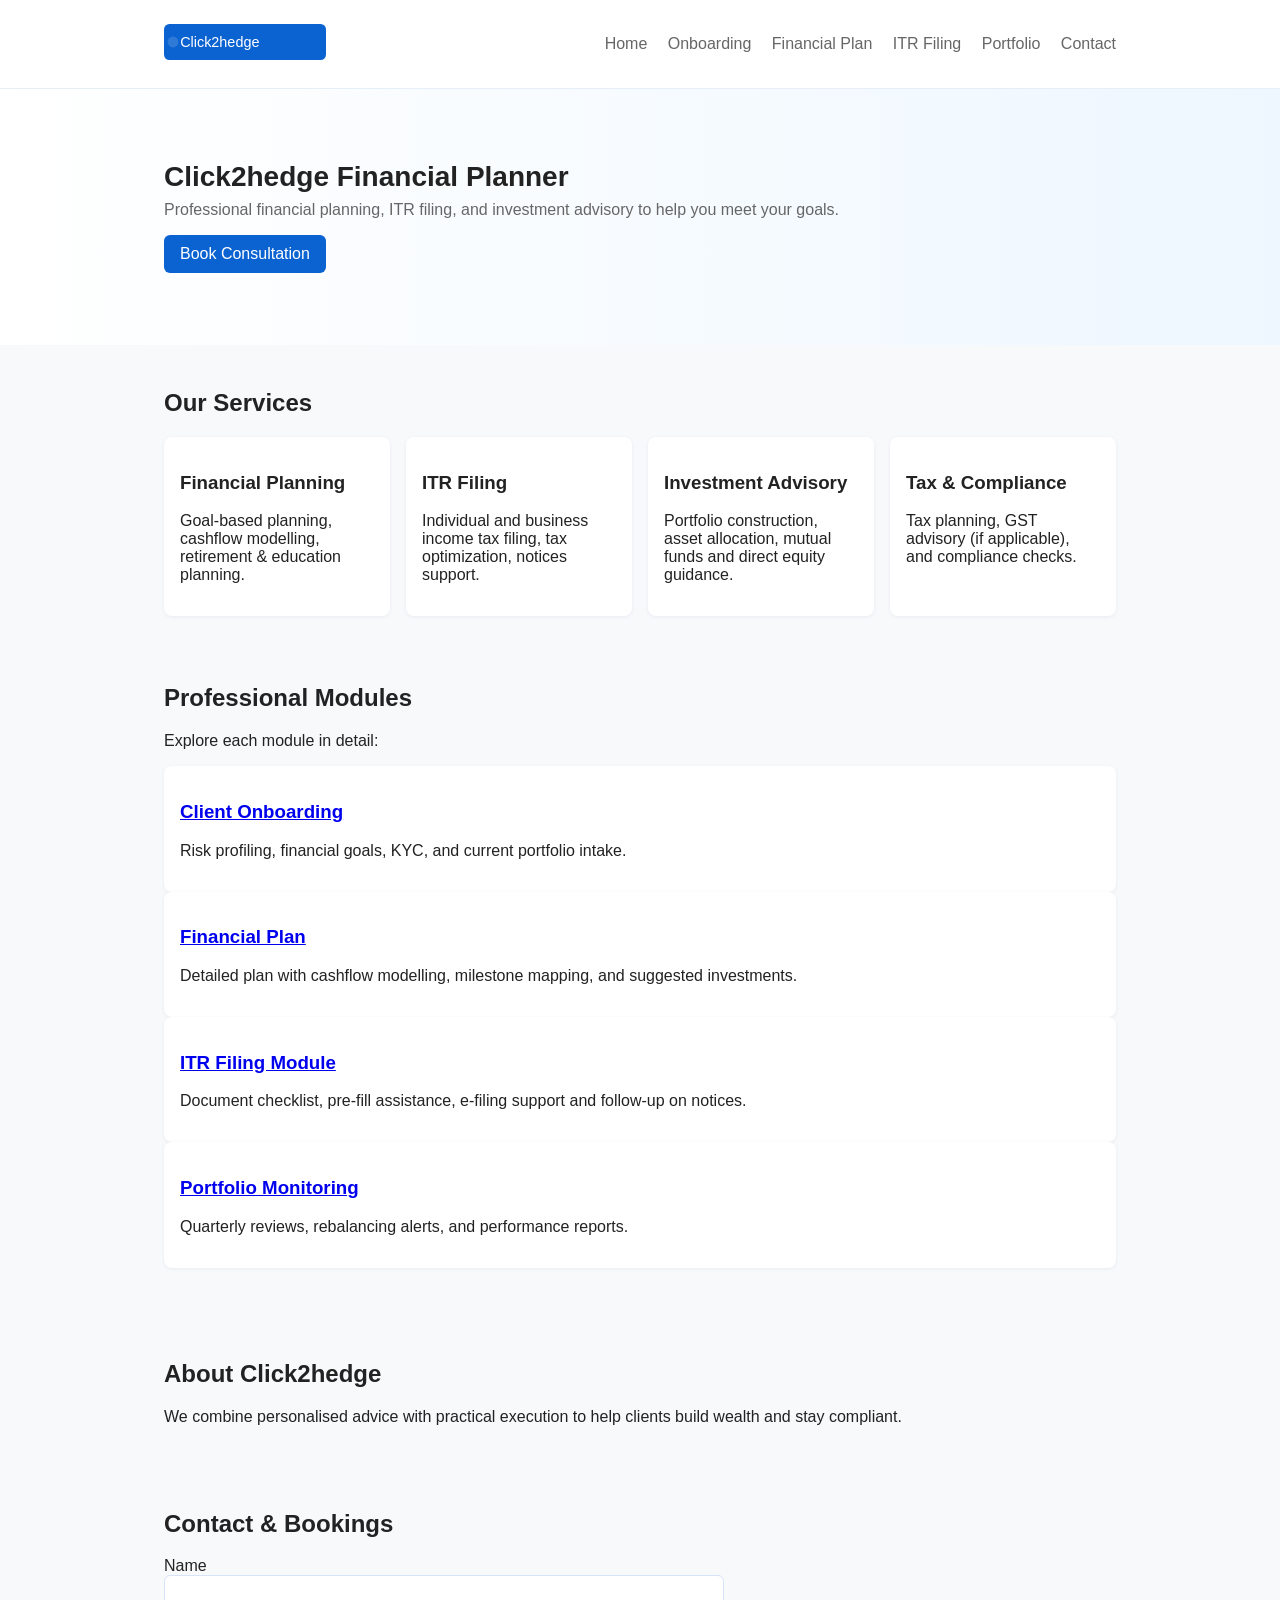
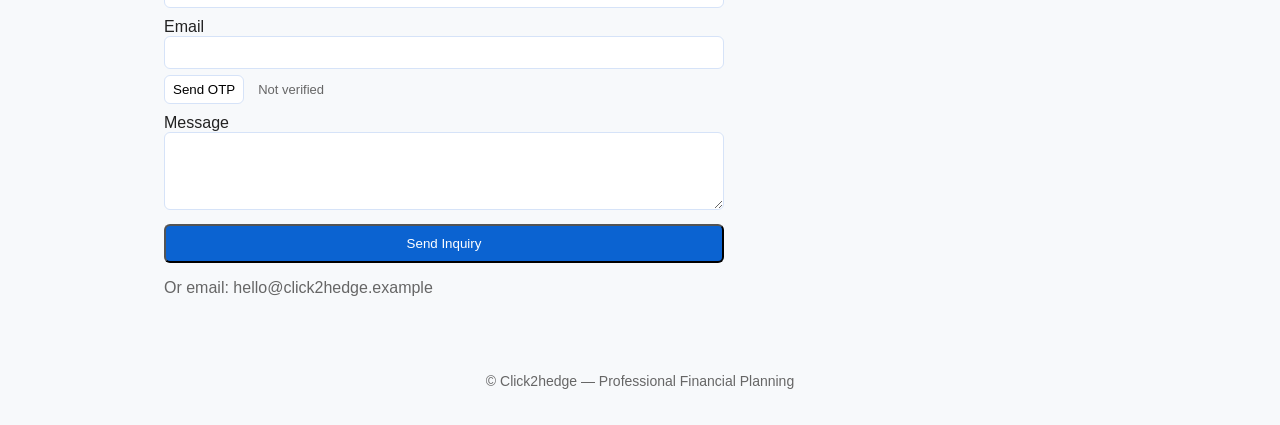
<file: index.html>
<!doctype html>
<html lang="en">
<head>
  <meta charset="utf-8">
  <meta http-equiv="refresh" content="0; URL=website/index.html">
  <title>Redirecting…</title>
  <meta name="robots" content="noindex">
  <link rel="canonical" href="/website/index.html">
  <style>body{font-family:Segoe UI,Arial,sans-serif;padding:40px;text-align:center}</style>
</head>
<body>
  <p>Redirecting to the site: <a href="website/index.html">Click2hedge homepage</a></p>
</body>
</html>
</file>
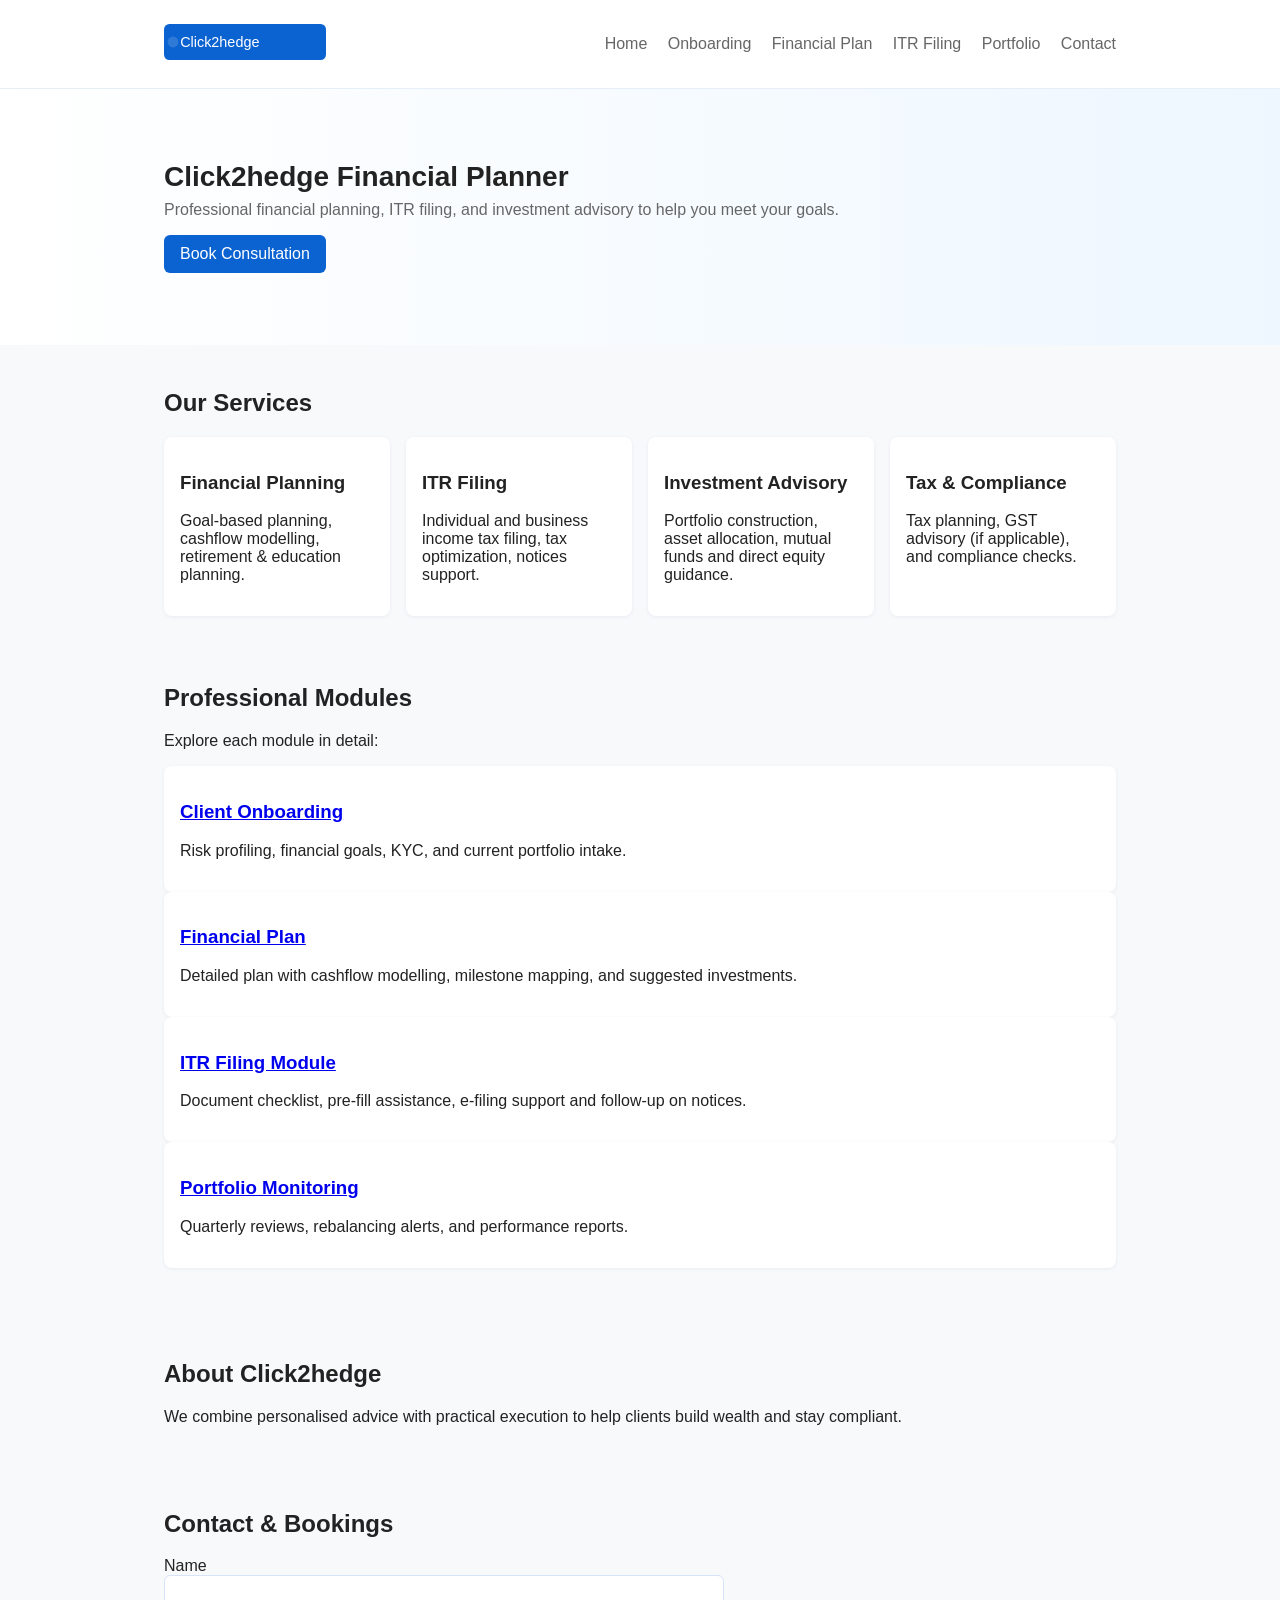
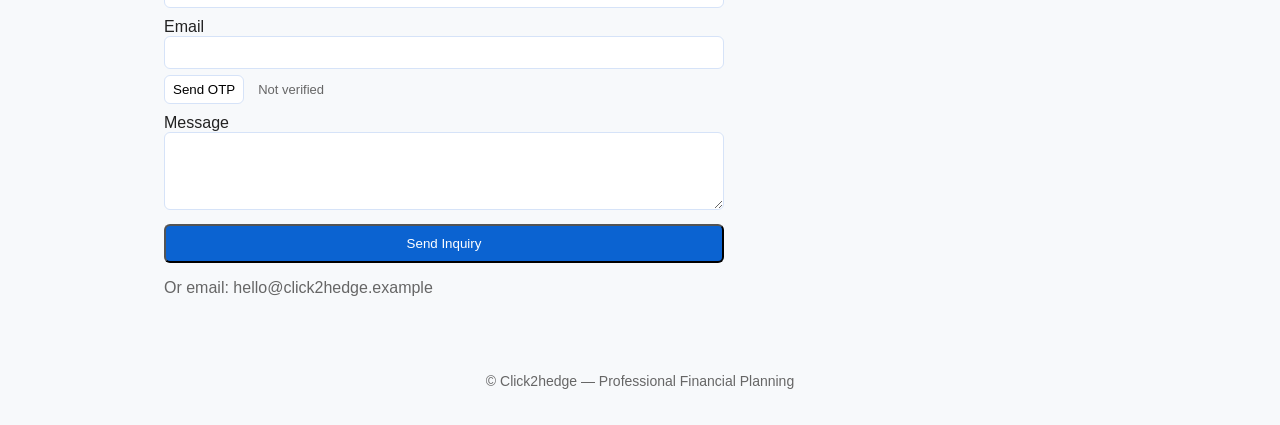
<file: website/index.html>
<!doctype html>
<html lang="en">
<head>
  <meta charset="utf-8" />
  <meta name="viewport" content="width=device-width,initial-scale=1" />
  <title>Click2hedge — Financial Planner</title>
  <link rel="stylesheet" href="styles.css">
  <meta name="description" content="Click2hedge Financial Planner — Financial planning, ITR filing, investment advisory." />
</head>
<body>
  <header class="site-header">
    <div class="container">
      <a class="logo" href="index.html"><img src="assets/logo.svg" alt="Click2hedge logo" height="36"></a>
      <nav class="nav">
        <a href="index.html">Home</a>
        <a href="onboarding.html">Onboarding</a>
        <a href="financial_plan.html">Financial Plan</a>
        <a href="itr_filing.html">ITR Filing</a>
        <a href="portfolio_monitoring.html">Portfolio</a>
        <a href="contact.html">Contact</a>
      </nav>
    </div>
  </header>

  <main>
    <section class="hero">
      <div class="container">
        <h1>Click2hedge Financial Planner</h1>
        <p>Professional financial planning, ITR filing, and investment advisory to help you meet your goals.</p>
        <a class="btn-primary" href="#contact">Book Consultation</a>
      </div>
    </section>

    <section id="services" class="container services">
      <h2>Our Services</h2>
      <div class="cards">
        <article class="card">
          <h3>Financial Planning</h3>
          <p>Goal-based planning, cashflow modelling, retirement & education planning.</p>
        </article>

        <article class="card">
          <h3>ITR Filing</h3>
          <p>Individual and business income tax filing, tax optimization, notices support.</p>
        </article>

        <article class="card">
          <h3>Investment Advisory</h3>
          <p>Portfolio construction, asset allocation, mutual funds and direct equity guidance.</p>
        </article>

        <article class="card">
          <h3>Tax & Compliance</h3>
          <p>Tax planning, GST advisory (if applicable), and compliance checks.</p>
        </article>
      </div>
    </section>

    <section id="modules" class="container modules">
      <h2>Professional Modules</h2>
      <p>Explore each module in detail:</p>
      <div class="cards">
        <article class="card"><h3><a href="onboarding.html">Client Onboarding</a></h3><p>Risk profiling, financial goals, KYC, and current portfolio intake.</p></article>
        <article class="card"><h3><a href="financial_plan.html">Financial Plan</a></h3><p>Detailed plan with cashflow modelling, milestone mapping, and suggested investments.</p></article>
        <article class="card"><h3><a href="itr_filing.html">ITR Filing Module</a></h3><p>Document checklist, pre-fill assistance, e-filing support and follow-up on notices.</p></article>
        <article class="card"><h3><a href="portfolio_monitoring.html">Portfolio Monitoring</a></h3><p>Quarterly reviews, rebalancing alerts, and performance reports.</p></article>
      </div>
    </section>

    <section id="about" class="container about">
      <h2>About Click2hedge</h2>
      <p>We combine personalised advice with practical execution to help clients build wealth and stay compliant.</p>
    </section>

    <section id="contact" class="container contact">
      <h2>Contact & Bookings</h2>
      <form id="contactForm">
        <label>Name<input name="name" required></label>
        <label>Email<input name="email" type="email" required></label>
        <label>Message<textarea name="message" rows="4" required></textarea></label>
        <button type="submit" class="btn-primary">Send Inquiry</button>
      </form>
      <p class="small">Or email: hello@click2hedge.example</p>
    </section>
  </main>

  <footer class="site-footer">
    <div class="container">© Click2hedge — Professional Financial Planning</div>
  </footer>

  <script src="script.js"></script>
</body>
</html>
</file>
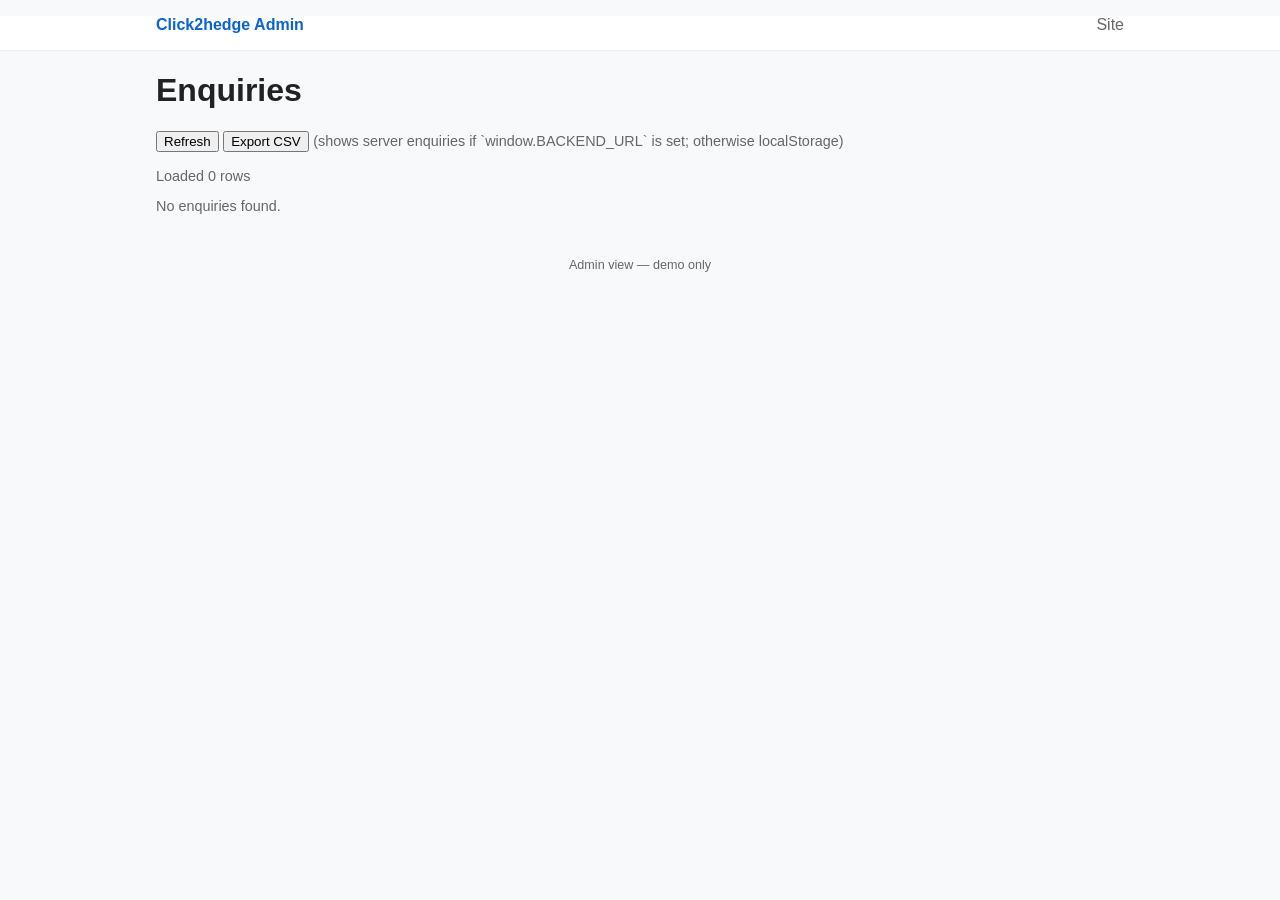
<file: website/admin.html>
<!doctype html>
<html lang="en">
<head>
  <meta charset="utf-8" />
  <meta name="viewport" content="width=device-width,initial-scale=1" />
  <title>Admin — Enquiries</title>
  <link rel="stylesheet" href="styles.css">
  <style>
    .admin-tools{margin:16px 0}
    table.enquiries{width:100%;border-collapse:collapse}
    table.enquiries th, table.enquiries td{border:1px solid #ddd;padding:8px;text-align:left}
    table.enquiries th{background:#f6f6f6}
    .small{font-size:90%;color:#666}
    .container{max-width:1000px;margin:16px auto;padding:0 16px}
  </style>
</head>
<body>
  <header class="site-header">
    <div class="container">
      <a class="logo" href="index.html">Click2hedge Admin</a>
      <nav class="nav"><a href="index.html">Site</a></nav>
    </div>
  </header>

  <main class="container">
    <h1>Enquiries</h1>
    <div class="admin-tools">
      <button id="refresh">Refresh</button>
      <button id="export">Export CSV</button>
      <span class="small"> (shows server enquiries if `window.BACKEND_URL` is set; otherwise localStorage)</span>
    </div>
    <div id="status" class="small">Loading…</div>
    <div id="table-wrap"></div>
  </main>

  <footer class="site-footer"><div class="container small">Admin view — demo only</div></footer>

  <script>
    const backend = window.BACKEND_URL || null;
    async function fetchServer(){
      try{
        const resp = await fetch((backend||'').replace(/\/$/, '') + '/api/enquiries');
        if(!resp.ok) throw new Error('Server returned '+resp.status);
        const j = await resp.json();
        if(j.ok) return j.enquiries;
        throw new Error(j.message||'no data');
      }catch(e){ console.warn('server fetch failed', e); return null; }
    }

    function fetchLocal(){
      try{
        const arr = JSON.parse(localStorage.getItem('click2hedge_enquiries')||'[]');
        // normalize to server shape
        return arr.map((it, idx)=>({
          id: it.id||('local-'+(arr.length-idx)),
          name: it.name||'', email: it.email||'', phone: it.phone||'', message: it.message||'', created_at: it.saved_at||it.created_at||''
        }));
      }catch(e){ console.warn('local fetch failed', e); return [] }
    }

    function renderTable(rows){
      const wrap = document.getElementById('table-wrap');
      if(!rows || rows.length===0){ wrap.innerHTML = '<p class="small">No enquiries found.</p>'; return; }
      let html = '<table class="enquiries"><thead><tr><th>ID</th><th>Name</th><th>Email</th><th>Phone</th><th>Message</th><th>Created</th></tr></thead><tbody>';
      for(const r of rows){
        html += `<tr><td>${escapeHtml(String(r.id||''))}</td><td>${escapeHtml(r.name||'')}</td><td>${escapeHtml(r.email||'')}</td><td>${escapeHtml(r.phone||'')}</td><td>${escapeHtml(r.message||'')}</td><td>${escapeHtml(r.created_at||'')}</td></tr>`;
      }
      html += '</tbody></table>';
      wrap.innerHTML = html;
    }

    function escapeHtml(s){ return String(s).replace(/[&<>\\"]/g, c=>({'&':'&amp;','<':'&lt;','>':'&gt;','"':'&quot;'}[c])); }

    function exportCsv(rows){
      if(!rows || rows.length===0) return alert('No rows to export');
      const cols = ['id','name','email','phone','message','created_at'];
      const csv = [cols.join(',')].concat(rows.map(r=>cols.map(c=>'"'+String((r[c]||'')).replace(/"/g,'""')+'"').join(','))).join('\n');
      const blob = new Blob([csv], {type:'text/csv;charset=utf-8;'});
      const url = URL.createObjectURL(blob);
      const a = document.createElement('a'); a.href = url; a.download = 'enquiries.csv'; document.body.appendChild(a); a.click(); a.remove(); URL.revokeObjectURL(url);
    }

    async function load(){
      document.getElementById('status').textContent = backend ? ('Querying '+backend) : 'Using localStorage';
      let rows = null;
      if(backend){ rows = await fetchServer(); }
      if(rows===null) rows = fetchLocal();
      renderTable(rows);
      window._admin_rows = rows;
      document.getElementById('status').textContent = 'Loaded '+(rows?rows.length:0)+' rows';
    }

    document.getElementById('refresh').addEventListener('click', ()=>load());
    document.getElementById('export').addEventListener('click', ()=>exportCsv(window._admin_rows||[]));

    load();
  </script>
</body>
</html>
</file>
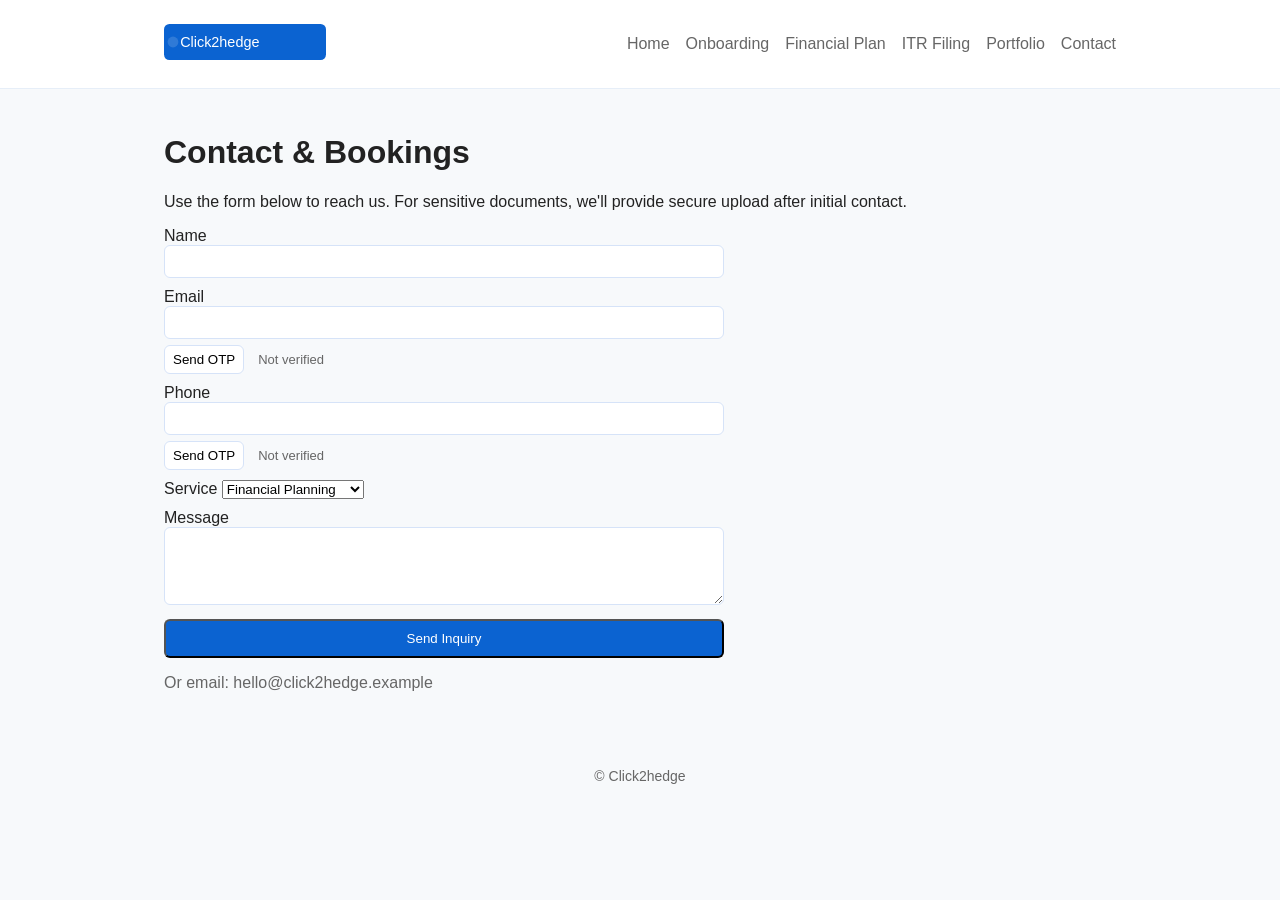
<file: website/contact.html>
<!doctype html>
<html lang="en">
<head>
  <meta charset="utf-8" />
  <meta name="viewport" content="width=device-width,initial-scale=1" />
  <title>Contact — Click2hedge</title>
  <link rel="stylesheet" href="styles.css">
  </head>
<body>
  <header class="site-header"><div class="container"><a class="logo" href="index.html"><img src="assets/logo.svg" alt="Click2hedge logo" height="36"></a><nav class="nav"><a href="index.html">Home</a><a href="onboarding.html">Onboarding</a><a href="financial_plan.html">Financial Plan</a><a href="itr_filing.html">ITR Filing</a><a href="portfolio_monitoring.html">Portfolio</a><a href="contact.html">Contact</a></nav></div></header>
  <main class="container contact">
    <h1>Contact & Bookings</h1>
    <p>Use the form below to reach us. For sensitive documents, we'll provide secure upload after initial contact.</p>
    <form id="contactForm">
      <label>Name<input name="name" required></label>
      <label>Email<input name="email" type="email" required></label>
      <label>Phone<input name="phone" type="tel"></label>
      <label>Service
        <select name="service">
          <option>Financial Planning</option>
          <option>ITR Filing</option>
          <option>Investment Advisory</option>
          <option>Portfolio Monitoring</option>
        </select>
      </label>
      <label>Message<textarea name="message" rows="4" required></textarea></label>
      <button type="submit" class="btn-primary">Send Inquiry</button>
    </form>
    <p class="small">Or email: hello@click2hedge.example</p>
  </main>
  <footer class="site-footer"><div class="container">© Click2hedge</div></footer>
  <script src="script.js"></script>
</body>
</html>
</file>
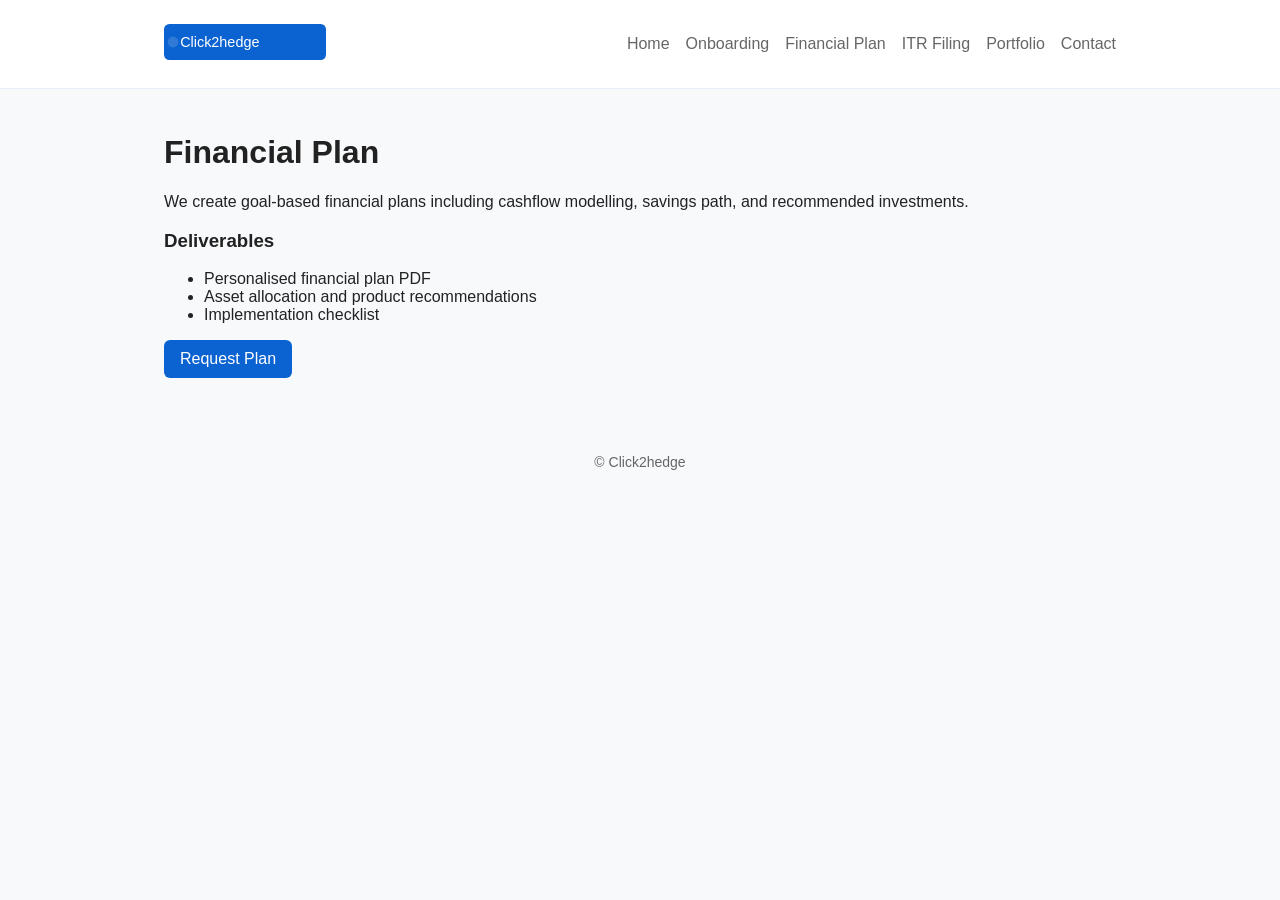
<file: website/financial_plan.html>
<!doctype html>
<html lang="en">
<head>
  <meta charset="utf-8" />
  <meta name="viewport" content="width=device-width,initial-scale=1" />
  <title>Financial Plan — Click2hedge</title>
  <link rel="stylesheet" href="styles.css">
  </head>
<body>
  <header class="site-header"><div class="container"><a class="logo" href="index.html"><img src="assets/logo.svg" alt="Click2hedge logo" height="36"></a><nav class="nav"><a href="index.html">Home</a><a href="onboarding.html">Onboarding</a><a href="financial_plan.html">Financial Plan</a><a href="itr_filing.html">ITR Filing</a><a href="portfolio_monitoring.html">Portfolio</a><a href="contact.html">Contact</a></nav></div></header>
  <main class="container">
    <h1>Financial Plan</h1>
    <p>We create goal-based financial plans including cashflow modelling, savings path, and recommended investments.</p>
    <h3>Deliverables</h3>
    <ul>
      <li>Personalised financial plan PDF</li>
      <li>Asset allocation and product recommendations</li>
      <li>Implementation checklist</li>
    </ul>
    <p><a class="btn-primary" href="contact.html">Request Plan</a></p>
  </main>
  <footer class="site-footer"><div class="container">© Click2hedge</div></footer>
  <script src="script.js"></script>
</body>
</html>
</file>
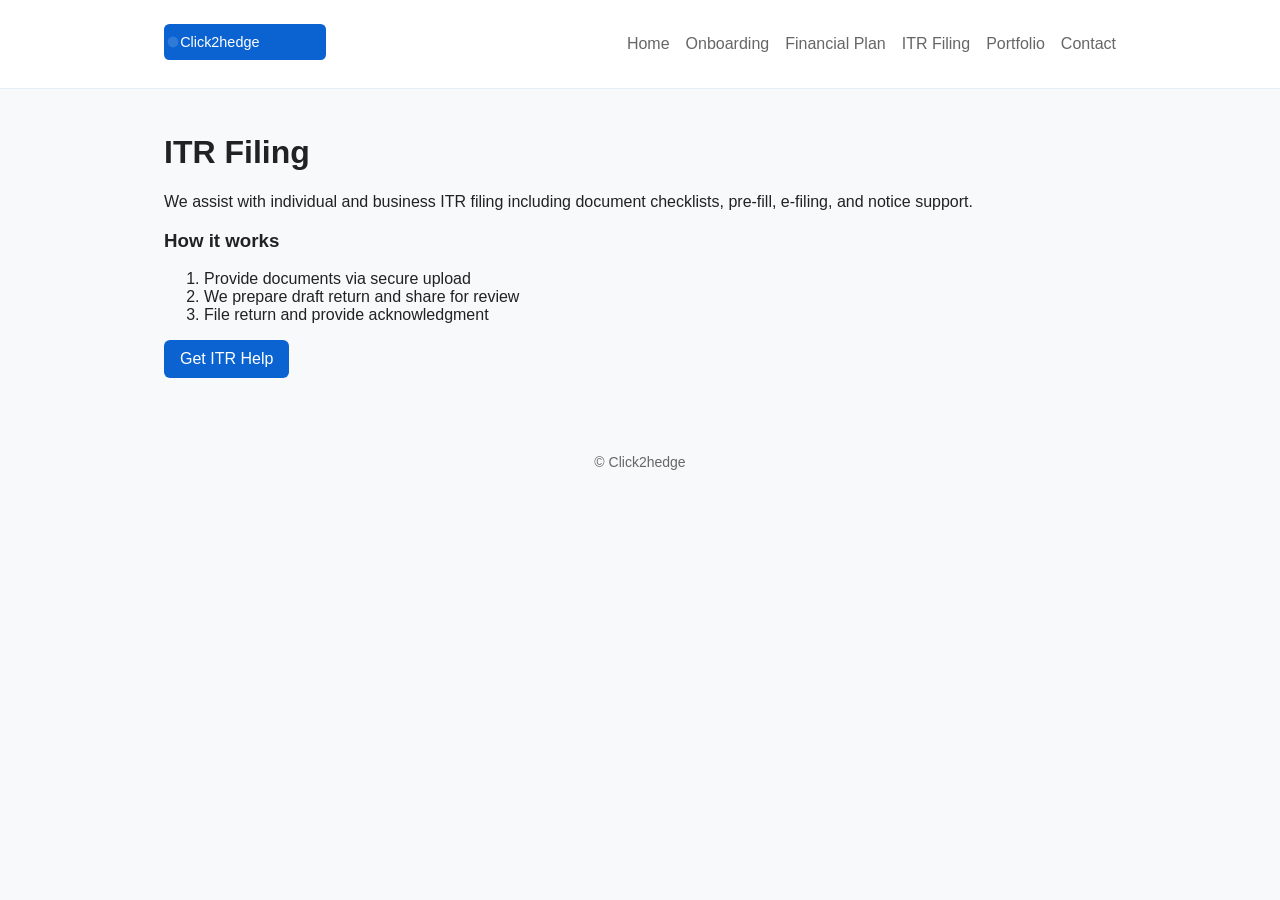
<file: website/itr_filing.html>
<!doctype html>
<html lang="en">
<head>
  <meta charset="utf-8" />
  <meta name="viewport" content="width=device-width,initial-scale=1" />
  <title>ITR Filing — Click2hedge</title>
  <link rel="stylesheet" href="styles.css">
  </head>
<body>
  <header class="site-header"><div class="container"><a class="logo" href="index.html"><img src="assets/logo.svg" alt="Click2hedge logo" height="36"></a><nav class="nav"><a href="index.html">Home</a><a href="onboarding.html">Onboarding</a><a href="financial_plan.html">Financial Plan</a><a href="itr_filing.html">ITR Filing</a><a href="portfolio_monitoring.html">Portfolio</a><a href="contact.html">Contact</a></nav></div></header>
  <main class="container">
    <h1>ITR Filing</h1>
    <p>We assist with individual and business ITR filing including document checklists, pre-fill, e-filing, and notice support.</p>
    <h3>How it works</h3>
    <ol>
      <li>Provide documents via secure upload</li>
      <li>We prepare draft return and share for review</li>
      <li>File return and provide acknowledgment</li>
    </ol>
    <p><a class="btn-primary" href="contact.html">Get ITR Help</a></p>
  </main>
  <footer class="site-footer"><div class="container">© Click2hedge</div></footer>
  <script src="script.js"></script>
</body>
</html>
</file>
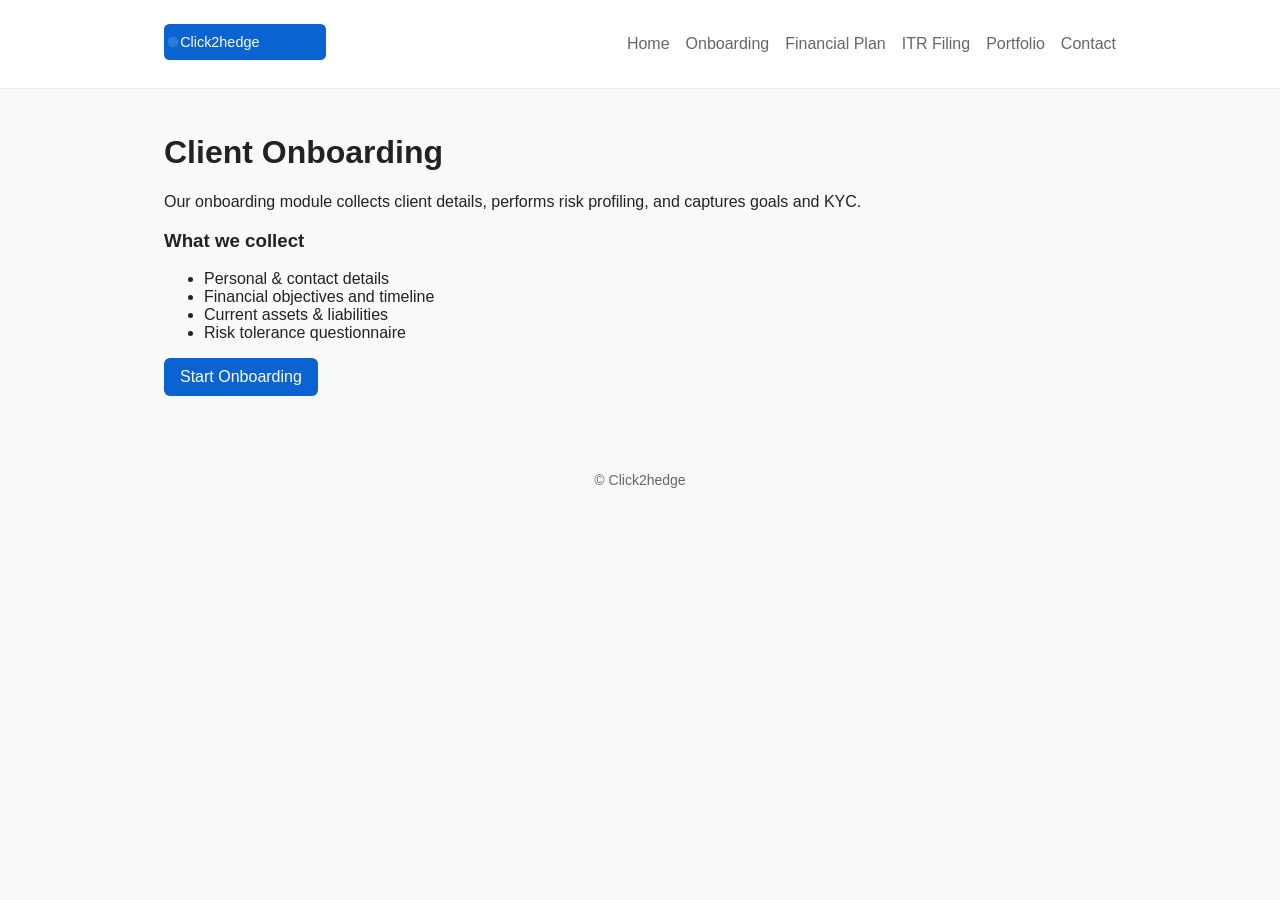
<file: website/onboarding.html>
<!doctype html>
<html lang="en">
<head>
  <meta charset="utf-8" />
  <meta name="viewport" content="width=device-width,initial-scale=1" />
  <title>Client Onboarding — Click2hedge</title>
  <link rel="stylesheet" href="styles.css">
  <link rel="canonical" href="/onboarding.html">
  </head>
<body>
  <header class="site-header"><div class="container"><a class="logo" href="index.html"><img src="assets/logo.svg" alt="Click2hedge logo" height="36"></a><nav class="nav"><a href="index.html">Home</a><a href="onboarding.html">Onboarding</a><a href="financial_plan.html">Financial Plan</a><a href="itr_filing.html">ITR Filing</a><a href="portfolio_monitoring.html">Portfolio</a><a href="contact.html">Contact</a></nav></div></header>
  <main class="container">
    <h1>Client Onboarding</h1>
    <p>Our onboarding module collects client details, performs risk profiling, and captures goals and KYC.</p>
    <h3>What we collect</h3>
    <ul>
      <li>Personal & contact details</li>
      <li>Financial objectives and timeline</li>
      <li>Current assets & liabilities</li>
      <li>Risk tolerance questionnaire</li>
    </ul>
    <p><a class="btn-primary" href="contact.html">Start Onboarding</a></p>
  </main>
  <footer class="site-footer"><div class="container">© Click2hedge</div></footer>
  <script src="script.js"></script>
</body>
</html>
</file>
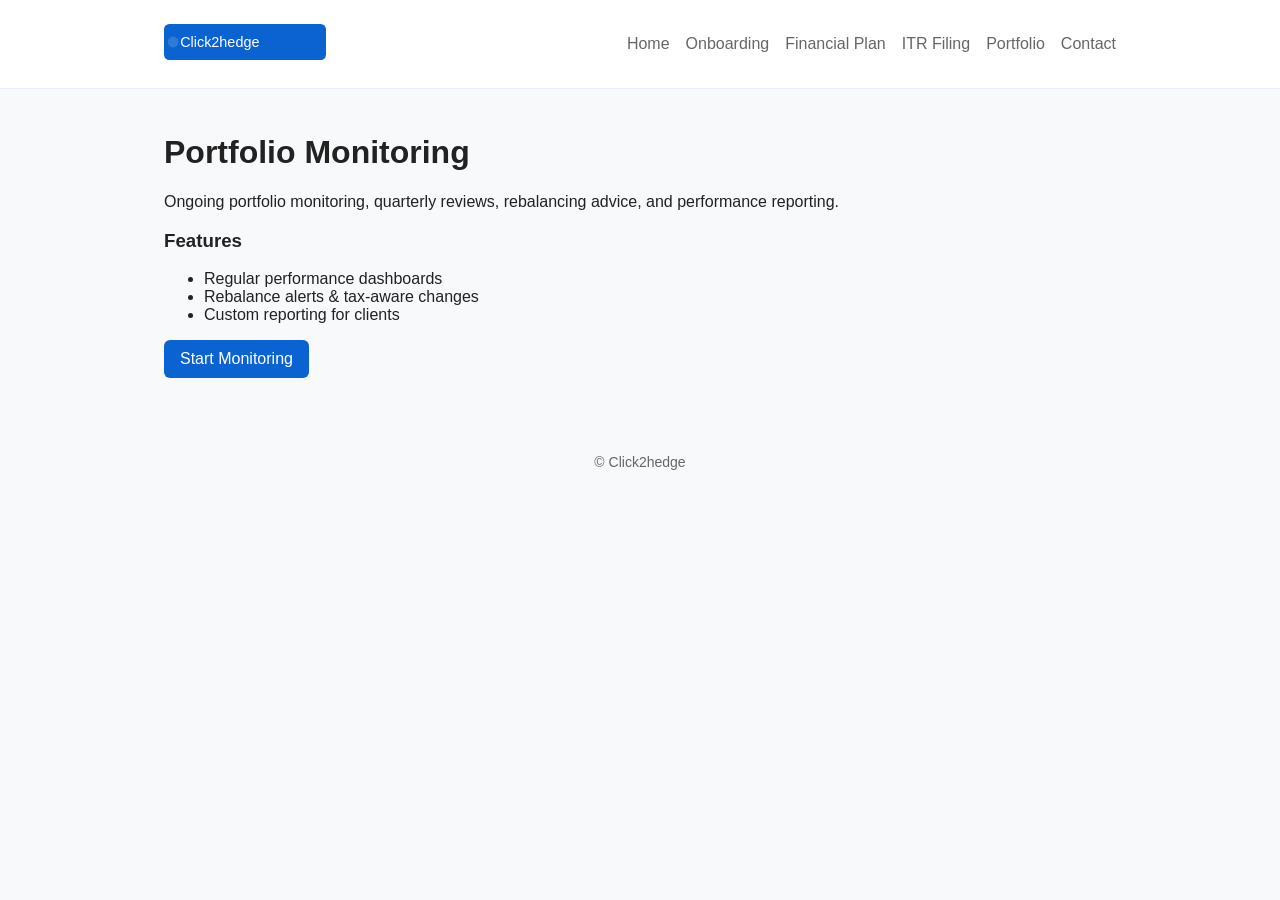
<file: website/portfolio_monitoring.html>
<!doctype html>
<html lang="en">
<head>
  <meta charset="utf-8" />
  <meta name="viewport" content="width=device-width,initial-scale=1" />
  <title>Portfolio Monitoring — Click2hedge</title>
  <link rel="stylesheet" href="styles.css">
  </head>
<body>
  <header class="site-header"><div class="container"><a class="logo" href="index.html"><img src="assets/logo.svg" alt="Click2hedge logo" height="36"></a><nav class="nav"><a href="index.html">Home</a><a href="onboarding.html">Onboarding</a><a href="financial_plan.html">Financial Plan</a><a href="itr_filing.html">ITR Filing</a><a href="portfolio_monitoring.html">Portfolio</a><a href="contact.html">Contact</a></nav></div></header>
  <main class="container">
    <h1>Portfolio Monitoring</h1>
    <p>Ongoing portfolio monitoring, quarterly reviews, rebalancing advice, and performance reporting.</p>
    <h3>Features</h3>
    <ul>
      <li>Regular performance dashboards</li>
      <li>Rebalance alerts & tax-aware changes</li>
      <li>Custom reporting for clients</li>
    </ul>
    <p><a class="btn-primary" href="contact.html">Start Monitoring</a></p>
  </main>
  <footer class="site-footer"><div class="container">© Click2hedge</div></footer>
  <script src="script.js"></script>
</body>
</html>
</file>
<file: website/styles.css>
:root{--bg:#f7f9fb;--accent:#0b63d1;--muted:#666}
*{box-sizing:border-box}
body{font-family:Segoe UI,Arial,sans-serif;margin:0;background:var(--bg);color:#222}
.container{max-width:1000px;margin:0 auto;padding:24px}
.site-header{background:#fff;border-bottom:1px solid #e6eef8}
.site-header .container{display:flex;align-items:center;justify-content:space-between}
.logo{font-weight:700;color:var(--accent);text-decoration:none}
.nav a{margin-left:16px;color:var(--muted);text-decoration:none}
.hero{padding:48px 0;background:linear-gradient(90deg,#ffffff,#eef7ff)}
.hero h1{margin:0 0 8px;font-size:28px}
.hero p{margin:0 0 16px;color:var(--muted)}
.btn-primary{display:inline-block;background:var(--accent);color:#fff;padding:10px 16px;border-radius:6px;text-decoration:none}
.services .cards{display:grid;grid-template-columns:repeat(auto-fit,minmax(220px,1fr));gap:16px;margin-top:16px}
.card{background:#fff;border-radius:8px;padding:16px;box-shadow:0 1px 4px rgba(10,30,80,0.06)}
.modules .module{background:#fff;margin:12px 0;padding:12px;border-radius:6px}
.about{margin-top:24px}
.contact form{display:grid;gap:10px;max-width:560px}
.contact input,.contact textarea{width:100%;padding:8px;border:1px solid #d6e3f8;border-radius:6px}
.error-message{color:#b02a37;font-size:13px;margin-top:6px}
.input-error{border-color:#b02a37 !important;box-shadow:0 0 0 3px rgba(176,42,55,0.05)}

/* Modal */
.modal-overlay{position:fixed;inset:0;background:rgba(0,0,0,0.35);display:flex;align-items:center;justify-content:center;z-index:2000}
.modal{background:#fff;padding:20px;border-radius:8px;max-width:540px;width:90%;box-shadow:0 8px 30px rgba(10,30,80,0.15)}
.modal h3{margin-top:0}
.modal .close{background:transparent;border:none;color:var(--muted);font-size:16px;position:absolute;right:14px;top:10px}
.otp-controls{display:flex;gap:8px;align-items:center;margin-top:6px}
.otp-controls button{padding:6px 8px;border-radius:6px;border:1px solid #d6e3f8;background:#fff}
.otp-input{width:120px;padding:6px;border:1px solid #d6e3f8;border-radius:6px}
.otp-status{font-size:13px;color:var(--muted);margin-left:6px}
.small{color:var(--muted)}
.site-footer{padding:12px 0;text-align:center;color:var(--muted);font-size:14px}
@media(max-width:600px){.site-header .container{padding:12px}.hero h1{font-size:22px}}
</file>
